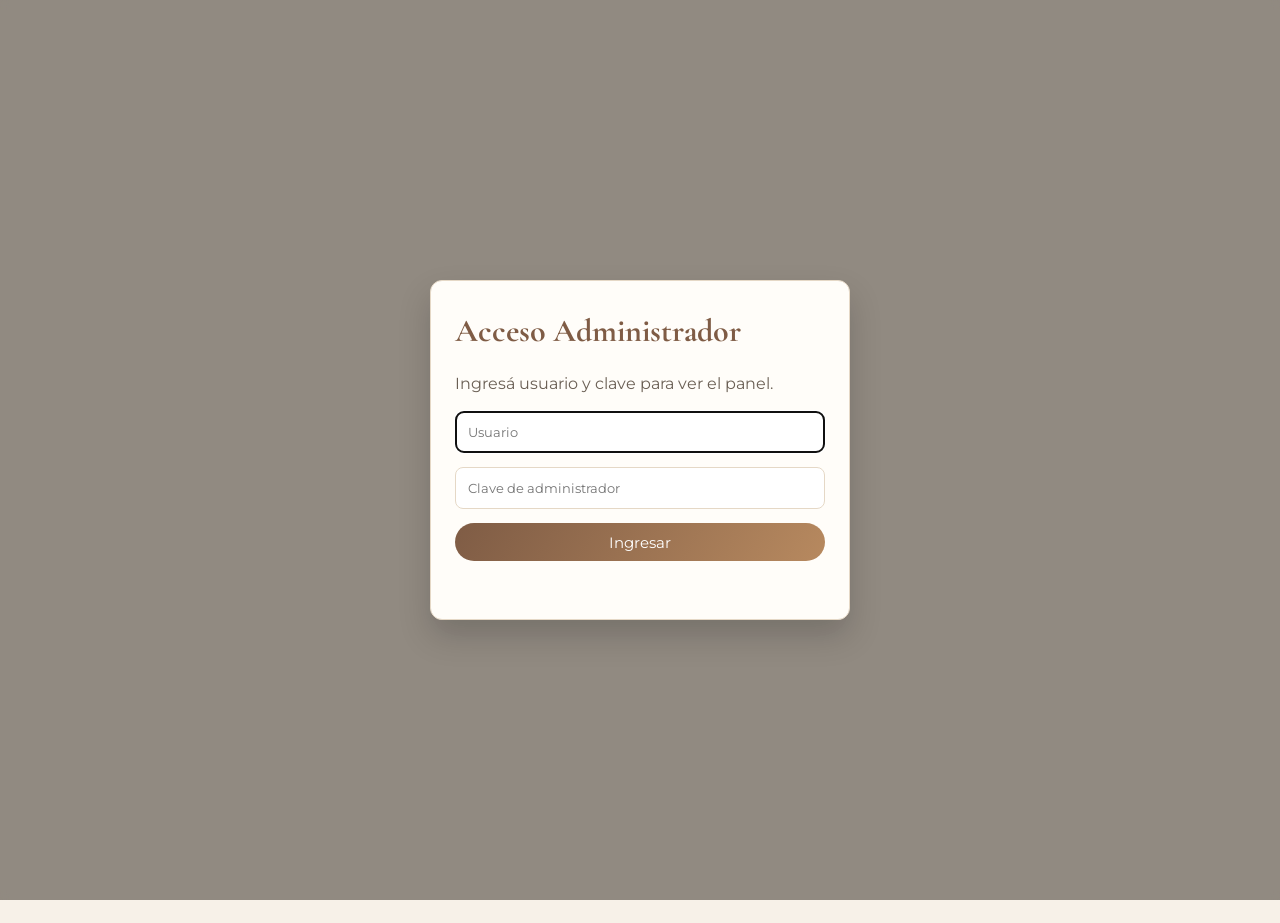
<file: admin.html>
<!DOCTYPE html>
<html lang="es">

<head>
    <meta charset="UTF-8">
    <meta name="viewport" content="width=device-width, initial-scale=1.0">
    <title>Panel de Administracion - Boda Y&W</title>
    <link rel="preconnect" href="https://fonts.googleapis.com">
    <link rel="preconnect" href="https://fonts.gstatic.com" crossorigin>
    <link
        href="https://fonts.googleapis.com/css2?family=Cormorant+Garamond:ital,wght@0,600;1,400&family=Montserrat:wght@400;500;600&display=swap"
        rel="stylesheet">
    <!-- Enlazamos el estilo base y el nuevo de administrador -->
    <link rel="stylesheet" href="style.css">
    <link rel="stylesheet" href="admin-style.css">
</head>

<body>

    <div id="admin-lock" class="admin-lock" aria-live="polite">
        <form id="admin-login-form" class="admin-login-card">
            <h2>Acceso Administrador</h2>
            <p>Ingresá usuario y clave para ver el panel.</p>
            <input type="text" id="admin-username-input" placeholder="Usuario" autocomplete="username" required>
            <input type="password" id="admin-password-input" placeholder="Clave de administrador" required>
            <button type="submit" class="btn-action">Ingresar</button>
            <p id="admin-login-error" class="admin-login-error"></p>
        </form>
    </div>

    <div class="admin-container admin-panel-hidden">
        <h1 class="section-title">Panel de Control</h1>
        <p class="admin-subtitle">Lista global de confirmaciones de la boda de Yuriangel y Williams.</p>

        <!-- Tarjetas de Métricas -->
        <div class="metrics-grid">
            <div class="metric-card">
                <h3>Total Respuestas</h3>
                <p id="metric-respuestas">0</p>
            </div>
            <div class="metric-card">
                <h3>Confirmados (SÍ)</h3>
                <p id="metric-si">0</p>
            </div>
            <div class="metric-card">
                <h3>No Asisten</h3>
                <p id="metric-no">0</p>
            </div>
            <div class="metric-card">
                <h3>Con Vehículo</h3>
                <p id="metric-autos">0</p>
            </div>
        </div>
        <!-- Generador de Links personalizados -->
        <div class="metric-card" style="text-align: left; margin-bottom: 2rem;">
            <h3 style="margin-bottom: 1rem;">Generador de Links de Invitación</h3>
            <div class="generator-form" style="display: flex; gap: 1rem; flex-wrap: wrap; align-items: flex-end;">
                <div style="flex: 2; min-width: 200px;">
                    <label for="gen-nombre"
                        style="display:block; font-size:0.8rem; margin-bottom:0.3rem; color:var(--muted);">Nombre del
                        Invitado o Familia:</label>
                    <input type="text" id="gen-nombre" placeholder="Ej: Familia Gomez o Juan Perez"
                        style="width:100%; padding:0.6rem; border:1px solid var(--line); border-radius:4px; font-family:inherit;">
                </div>
                <div style="flex: 1; min-width: 80px;">
                    <label for="gen-pases"
                        style="display:block; font-size:0.8rem; margin-bottom:0.3rem; color:var(--muted);">Pases:</label>
                    <input type="number" id="gen-pases" min="1" value="2"
                        style="width:100%; padding:0.6rem; border:1px solid var(--line); border-radius:4px; font-family:inherit;">
                </div>
                <button id="btn-generar" class="btn-action" style="padding: 0.65rem 1.5rem;">Generar Link</button>
            </div>

            <!-- Resultado -->
            <div id="resultado-link-container"
                style="display: none; margin-top: 1.5rem; padding: 1rem; background: var(--bg-soft); border-radius: 6px; border: 1px dashed var(--primary);">
                <p style="font-size: 0.85rem; margin-bottom: 0.5rem; color: var(--primary); font-weight: 600;">¡Link
                    generado con éxito!</p>
                <div style="display: flex; gap: 0.5rem;">
                    <input type="text" id="input-url-generada" readonly
                        style="flex: 1; padding: 0.5rem; border: 1px solid var(--line); border-radius: 4px; font-family: monospace; font-size: 0.85rem; background: white;">
                    <button id="btn-copiar" class="btn-action"
                        style="background: var(--primary); color: white; padding: 0.5rem 1rem;">Copiar</button>
                </div>
            </div>
        </div>
        <!-- Botones de Acción -->
        <div class="admin-actions">
            <button id="btn-exportar" class="btn-action">📊 Exportar a Excel</button>
            <button id="btn-exportar-playlist" class="btn-action">🎵 Exportar Playlist</button>
            <button id="btn-limpiar-playlist" class="btn-danger-global">Borrar Playlist</button>
            <button id="btn-limpiar" class="btn-danger-global">Borrar Todos los Datos</button>
        </div>

        <!-- Tabla de Datos Responiva -->
        <div class="table-responsive">
            <table class="admin-table">
                <thead>
                    <tr>
                        <th>Invitado / Familia</th>
                        <th>Asistencia</th>
                        <th>Menú</th>
                        <th>Alergias</th>
                        <th>Vehículo (Tipo/Modelo)</th>
                        <th>Patente</th>
                        <th>Fecha Confirmación</th>
                        <th>Canción Sugerida</th>
                        <th>Acciones</th>
                    </tr>
                </thead>
                <tbody id="admin-tbody">
                    <!-- Se rellena dinámicamente -->
                </tbody>
            </table>
        </div>

        <h2 class="section-title" style="font-size: 2.2rem; margin-top: 1rem;">Playlist Sugerida</h2>
        <div class="table-responsive">
            <table class="admin-table">
                <thead>
                    <tr>
                        <th>Canción</th>
                        <th>Cantante</th>
                        <th>Motivo</th>
                        <th>Fecha</th>
                        <th>Acciones</th>
                    </tr>
                </thead>
                <tbody id="admin-playlist-tbody">
                    <!-- Se rellena dinámicamente -->
                </tbody>
            </table>
        </div>

        <a href="https://invitaciones-boda-yuri.vercel.app/" class="parking-link">Volver a la Invitacion</a>
    </div>

    <!-- Script exclusivo de administración -->
    <script src="admin-script.js"></script>
</body>

</html>
</file>
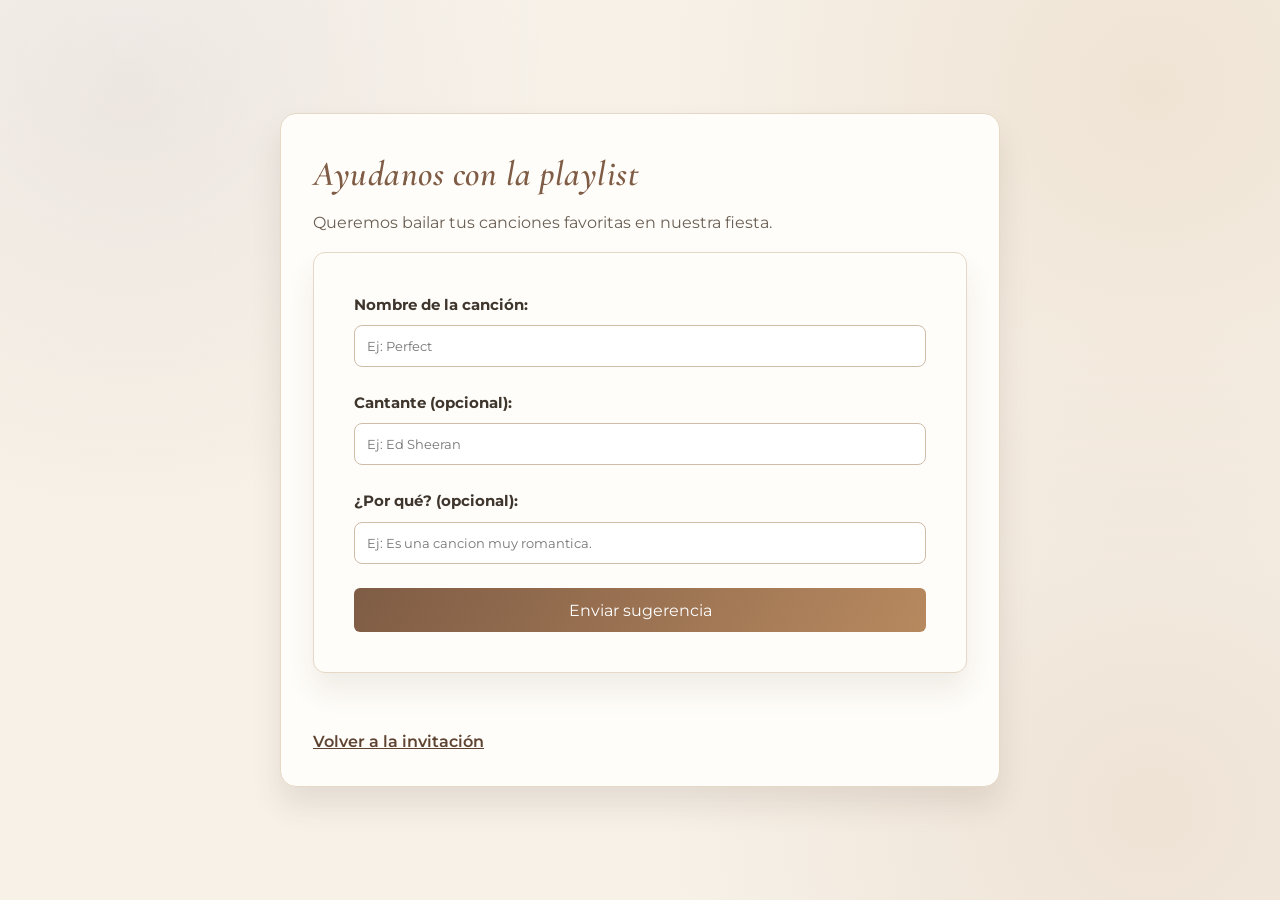
<file: playlist.html>
<!DOCTYPE html>
<html lang="es">

<head>
    <meta charset="UTF-8">
    <meta name="viewport" content="width=device-width, initial-scale=1.0">
    <title>Playlist de la Boda - Y&W</title>
    <link rel="preconnect" href="https://fonts.googleapis.com">
    <link rel="preconnect" href="https://fonts.gstatic.com" crossorigin>
    <link
        href="https://fonts.googleapis.com/css2?family=Cormorant+Garamond:ital,wght@0,500;0,700;1,400&family=Montserrat:wght@400;500;600&display=swap"
        rel="stylesheet">
    <link rel="stylesheet" href="style.css">
    <link rel="stylesheet" href="playlist-style.css">
</head>

<body>
    <main class="playlist-page">
        <section class="playlist-card">
            <h1 class="section-title">Ayudanos con la playlist</h1>
            <p class="playlist-subtitle">Queremos bailar tus canciones favoritas en nuestra fiesta.</p>

            <form id="playlist-form" class="wedding-form">
                <div class="form-group">
                    <label for="cancion">Nombre de la canción:</label>
                    <input type="text" id="cancion" name="cancion" placeholder="Ej: Perfect" required>
                </div>

                <div class="form-group">
                    <label for="cantante">Cantante (opcional):</label>
                    <input type="text" id="cantante" name="cantante" placeholder="Ej: Ed Sheeran">
                </div>

                <div class="form-group">
                    <label for="motivo">¿Por qué? (opcional):</label>
                    <input type="text" id="motivo" name="motivo" placeholder="Ej: Es una cancion muy romantica.">
                </div>

                <button type="submit" class="btn-submit">Enviar sugerencia</button>
            </form>

            <p id="playlist-message" class="playlist-message" aria-live="polite"></p>

            <a href="index.html" class="playlist-back-link">Volver a la invitación</a>
        </section>
    </main>

    <script src="playlist-script.js"></script>
</body>

</html>
</file>
<file: style.css>
/* RESET & ELEMENTOS BASE */
:root {
    --bg-main: #f7f1e8;
    --bg-soft: #efe4d4;
    --card: #fffdf9;
    --text: #3e352d;
    --muted: #6a5f54;
    --primary: #7f5c45;
    --primary-dark: #5f4332;
    --accent: #b7895f;
    --line: #e5d8c6;
    --ok: #3f7d3a;
    --error: #b74545;
}

* {
    margin: 0;
    padding: 0;
    box-sizing: border-box;
    scroll-behavior: smooth;
}

body {
    font-family: 'Montserrat', sans-serif;
    background:
        radial-gradient(circle at 10% 5%, rgba(255, 255, 255, 0.7), transparent 30%),
        radial-gradient(circle at 90% 10%, rgba(215, 184, 148, 0.24), transparent 35%),
        var(--bg-main);
    color: var(--text);
    line-height: 1.6;
}

.container {
    width: 90%;
    max-width: 1000px;
    margin: 0 auto;
    padding: 4rem 0;
}

.text-center { text-align: center; }
.section-title {
    font-family: 'Cormorant Garamond', serif;
    font-size: 2.2rem;
    color: var(--primary);
    font-style: italic;
    margin-bottom: 0.5rem;
    font-weight: 600;
    letter-spacing: 0.5px;
}
.section-subtitle {
    font-size: 1.1rem;
    margin-bottom: 2.5rem;
    opacity: 0.85;
}

/* 1. NAVBAR */
.navbar {
    position: fixed;
    top: 0;
    width: 100%;
    background-color: rgba(247, 241, 232, 0.86);
    backdrop-filter: blur(8px);
    box-shadow: 0 10px 30px rgba(63, 43, 28, 0.08);
    z-index: 1000;
}
.nav-container {
    display: flex;
    justify-content: space-between;
    align-items: center;
    max-width: 1200px;
    margin: 0 auto;
    padding: 1rem 5%;
}
.nav-logo {
    font-family: 'Cormorant Garamond', serif;
    font-size: 1.8rem;
    font-weight: 700;
    text-decoration: none;
    color: var(--primary);
}
.nav-links {
    display: flex;
    list-style: none;
    gap: 1.5rem;
}
.nav-links a {
    text-decoration: none;
    color: var(--text);
    font-size: 0.95rem;
    transition: color 0.3s;
}
.nav-links a:hover { color: var(--primary); }

/* Celulares (Menú responsivo básico) */
@media (max-width: 768px) {
    .nav-links { display: none; } /* Oculto para simplificar sin JS extra, o podés usar flex-direction column */
}

/* 2. PORTADA */
.hero-wedding {
    background: linear-gradient(rgba(0, 0, 0, 0.45), rgba(0, 0, 0, 0.45)), 
                url('https://images.unsplash.com/photo-1519741497674-611481863552?auto=format&fit=crop&q=80&w=1200') no-repeat center center/cover;
    height: 100vh;
    display: flex;
    justify-content: center;
    align-items: center;
    text-align: center;
    color: #ffffff;
    padding-top: 60px;
}
.novios-names {
    font-family: 'Cormorant Garamond', serif;
    font-size: 4.5rem;
    font-style: italic;
    font-weight: 700;
    margin-bottom: 1rem;
    text-shadow: 2px 2px 4px rgba(0,0,0,0.3);
}
.hero-date, .hero-place {
    font-size: 1.3rem;
    letter-spacing: 2px;
    margin-bottom: 0.5rem;
}

/* CONTADOR REGRESIVO */
.countdown-container {
    display: flex;
    justify-content: center;
    gap: 1rem;
    margin-top: 2.5rem;
}
.time-box {
    background-color: rgba(255, 255, 255, 0.9);
    color: var(--text);
    padding: 1rem;
    border-radius: 8px;
    min-width: 85px;
    box-shadow: 0 4px 10px rgba(0,0,0,0.15);
}
.time-box span {
    font-size: 2rem;
    font-weight: bold;
    color: var(--primary);
    display: block;
}
.time-box p { font-size: 0.85rem; margin-top: 2px; }

/* 3. BIENVENIDA PERSONALIZADA */
.welcome-section {
    background-color: var(--bg-soft);
    border-bottom: 1px solid var(--line);
}
#welcome-title {
    font-family: 'Cormorant Garamond', serif;
    font-size: 2.5rem;
    color: var(--primary);
    margin-bottom: 1rem;
}
.welcome-text { font-size: 1.2rem; }
.pases-badge {
    display: inline-block;
    margin-top: 1.5rem;
    background: linear-gradient(135deg, var(--primary), var(--accent));
    color: white;
    padding: 0.5rem 1.5rem;
    border-radius: 20px;
    font-size: 1rem;
}

/* 4. NUESTRA HISTORIA (CARRUSEL & HOVER) */
.history-section {
    width: min(94vw, 1400px);
    max-width: 1400px;
}

.history-carousel-shell {
    position: relative;
    margin-top: 2rem;
    padding: 0 1rem;
}

.history-carousel {
    overflow-x: auto;
    overflow-y: hidden;
    padding: 0.5rem 0;
    touch-action: pan-x;
    -webkit-overflow-scrolling: touch;
    scrollbar-width: none;
    cursor: grab;
}

.history-carousel::-webkit-scrollbar {
    display: none;
}

.history-carousel.is-dragging {
    cursor: grabbing;
}

.history-carousel.is-dragging .history-track {
    cursor: grabbing;
}

.history-carousel.is-dragging .history-item img {
    transform: none;
}

.history-carousel.is-dragging .overlay {
    opacity: 0;
}

.history-slider-wrap {
    margin: 0.9rem auto 0;
    width: min(520px, 82vw);
}

.history-pagination {
    display: flex;
    align-items: center;
    justify-content: center;
    gap: 0.45rem;
}

.history-segment {
    border: none;
    width: 2.9rem;
    height: 0.38rem;
    border-radius: 999px;
    background: rgba(127, 92, 69, 0.25);
    cursor: pointer;
    transition: background-color 0.2s ease, transform 0.2s ease;
}

.history-segment:hover {
    background: rgba(127, 92, 69, 0.45);
}

.history-segment.is-active {
    background: var(--primary-dark);
    transform: scaleY(1.08);
}

.history-segment:focus-visible {
    outline: 2px solid var(--accent);
    outline-offset: 3px;
}

.history-slider {
    width: 100%;
    accent-color: var(--primary);
    cursor: pointer;
}

.history-slider:focus-visible {
    outline: 2px solid var(--accent);
    outline-offset: 4px;
}

.history-slider::-webkit-slider-runnable-track {
    height: 0.4rem;
    border-radius: 999px;
    background: linear-gradient(90deg, rgba(127, 92, 69, 0.22), rgba(127, 92, 69, 0.55));
}

.history-slider::-webkit-slider-thumb {
    -webkit-appearance: none;
    appearance: none;
    width: 18px;
    height: 18px;
    border-radius: 50%;
    border: 2px solid #fff;
    background: var(--primary-dark);
    margin-top: -5px;
    box-shadow: 0 4px 10px rgba(62, 43, 29, 0.2);
}

.history-slider::-moz-range-track {
    height: 0.4rem;
    border-radius: 999px;
    background: linear-gradient(90deg, rgba(127, 92, 69, 0.22), rgba(127, 92, 69, 0.55));
}

.history-slider::-moz-range-thumb {
    width: 18px;
    height: 18px;
    border-radius: 50%;
    border: 2px solid #fff;
    background: var(--primary-dark);
    box-shadow: 0 4px 10px rgba(62, 43, 29, 0.2);
}

.history-carousel::before,
.history-carousel::after {
    content: none;
}

.history-carousel::before {
    display: none;
}

.history-carousel::after {
    display: none;
}

.history-track {
    display: flex;
    gap: 1.5rem;
    width: max-content;
}

.history-item {
    position: relative;
    overflow: hidden;
    border-radius: 12px;
    flex: 0 0 clamp(240px, 30vw, 360px);
    height: 460px;
    box-shadow: 0 10px 24px rgba(90, 66, 46, 0.12);
}

.history-item img {
    width: 100%;
    height: 100%;
    object-fit: cover;
    transition: transform 0.5s ease;
    user-select: none;
    -webkit-user-drag: none;
}
.overlay {
    position: absolute;
    top: 0; left: 0; width: 100%; height: 100%;
    background-color: rgba(105, 76, 56, 0.86);
    color: white;
    display: flex;
    justify-content: center;
    align-items: center;
    opacity: 0;
    transition: opacity 0.3s ease;
    padding: 1rem;
    text-align: center;
    font-size: 1.2rem;
    font-style: italic;
    pointer-events: none;
}

.history-item.is-active img {
    transform: scale(1.06);
}

.history-item.is-active .overlay {
    opacity: 1;
}

@media (max-width: 1200px) {
    .history-section {
        width: 92%;
        max-width: 1100px;
    }
}

@media (max-width: 768px) {
    .history-section {
        width: 90%;
        max-width: none;
    }

    .history-carousel-shell {
        padding: 0 0.25rem;
    }

    .history-track {
        gap: 1rem;
    }

    .history-item {
        flex-basis: 66vw;
        height: 380px;
    }

    .history-slider-wrap {
        width: min(420px, 88vw);
        margin-top: 0.75rem;
    }

    .history-pagination {
        gap: 0.35rem;
    }

    .history-segment {
        width: 2.35rem;
        height: 0.34rem;
    }
}

/* 5. DETALLES DEL EVENTO */
.details-section { background-color: #ffffff; }
.details-grid {
    display: flex;
    gap: 2rem;
    flex-wrap: wrap;
    margin-bottom: 3rem;
}
.details-card {
    flex: 1;
    min-width: 290px;
    background: var(--card);
    padding: 2.5rem;
    border-radius: 12px;
    text-align: center;
    border: 1px solid var(--line);
    box-shadow: 0 14px 24px rgba(90, 66, 46, 0.07);
}
.details-card .icon { font-size: 2.5rem; margin-bottom: 1rem; }
.details-card h3 {
    color: var(--primary);
    font-family: 'Cormorant Garamond', serif;
    font-size: 1.7rem;
    margin-bottom: 1rem;
}
.cronograma {
    text-align: left;
    margin: 1.5rem auto;
    background: white;
    padding: 1.5rem;
    border-radius: 12px;
    font-size: 0.9rem;
    border: 1px solid var(--line);
}
.cronograma h4 {
    margin-bottom: 1rem;
    color: var(--primary);
    text-align: center;
    text-transform: uppercase;
    letter-spacing: 1.5px;
    font-size: 1.15rem;
}
.cronograma ul { list-style: none; }

.itinerario-central {
    max-width: 520px;
    box-shadow: inset 0 0 0 1px rgba(127, 92, 69, 0.08);
}

.itinerario-tabla {
    display: grid;
    grid-template-columns: 92px minmax(0, 1fr);
    justify-content: center;
    gap: 0.55rem 1.2rem;
    align-items: start;
}

.itinerario-head {
    font-family: 'Cormorant Garamond', serif;
    font-size: 1.25rem;
    font-style: italic;
    color: var(--primary-dark);
    border-bottom: 1px solid var(--line);
    padding-bottom: 0.4rem;
    margin-bottom: 0.25rem;
}

.itinerario-hora {
    text-align: center;
    color: var(--primary-dark);
    font-weight: 600;
}

.itinerario-evento {
    text-align: left;
    color: var(--muted);
}
.btn-action {
    display: inline-block;
    background: linear-gradient(120deg, var(--primary), var(--accent));
    color: white;
    padding: 0.6rem 1.5rem;
    text-decoration: none;
    border-radius: 20px;
    border: none;
    cursor: pointer;
    font-family: inherit;
    font-size: 0.95rem;
    transition: transform 0.25s ease, box-shadow 0.25s ease;
}
.btn-action:hover {
    transform: translateY(-1px);
    box-shadow: 0 10px 18px rgba(95, 67, 50, 0.22);
}
.map-container { border-radius: 12px; overflow: hidden; box-shadow: 0 4px 10px rgba(0,0,0,0.05); }

/* 6. DRESS CODE */
.dress-type {
    font-family: 'Cormorant Garamond', serif;
    font-size: 2rem;
    color: var(--primary);
    margin: 1rem 0;
}
.dress-fun { font-style: italic; color: var(--error); }
.palette-container { margin-top: 2rem; }
.palette { display: flex; justify-content: center; gap: 1rem; margin-top: 1rem; }
.color-circle { width: 50px; height: 50px; border-radius: 50%; box-shadow: 0 2px 5px rgba(0,0,0,0.1); }

/* 7. REGALOS */
.gifts-section { background-color: var(--bg-soft); }
.gifts-intro { max-width: 600px; margin: 0 auto 2rem auto; }
.bank-card {
    background: white;
    max-width: 450px;
    margin: 0 auto;
    padding: 2rem;
    border-radius: 12px;
    border: 1px solid var(--line);
    position: relative;
    box-shadow: 0 10px 25px rgba(90, 66, 46, 0.1);
}
.bank-card h3 {
    margin-bottom: 1rem;
    color: var(--primary);
    font-family: 'Cormorant Garamond', serif;
    font-size: 1.8rem;
}
.cash-gift-rhyme {
    font-style: italic;
    color: var(--primary-dark);
    background: #f9f2e8;
    border: 1px dashed #d7c3ac;
    border-radius: 8px;
    padding: 0.7rem;
    margin-bottom: 1rem;
}
.bank-card p { margin-bottom: 0.5rem; }
.copy-toast {
    display: none;
    position: absolute;
    bottom: 10px; left: 50%;
    transform: translateX(-50%);
    background: var(--ok);
    color: white;
    padding: 0.3rem 1rem;
    border-radius: 4px;
    font-size: 0.8rem;
}

/* 8. SECCION PLAYLIST */
.playlist-help-section {
    background:
        radial-gradient(circle at 85% 10%, rgba(183, 137, 95, 0.16), transparent 35%),
        linear-gradient(180deg, #fffdf8 0%, #f3e9db 100%);
    border-top: 1px solid var(--line);
    border-bottom: 1px solid var(--line);
}

.playlist-help-section .section-subtitle {
    margin-bottom: 1.5rem;
}

/* 8. FORMULARIO RSVP */
.wedding-form {
    max-width: 500px;
    margin: 0 auto;
    background: var(--card);
    padding: 2.5rem;
    border-radius: 12px;
    box-shadow: 0 18px 28px rgba(90, 66, 46, 0.09);
    border: 1px solid var(--line);
}
.form-group { margin-bottom: 1.5rem; }
.form-group label { display: block; margin-bottom: 0.5rem; font-weight: bold; font-size: 0.95rem; }
.form-group input[type="text"], .form-group select {
    width: 100%;
    padding: 0.75rem;
    border: 1px solid #cfbda8;
    border-radius: 8px;
    font-family: inherit;
    background-color: #fff;
    transition: border-color 0.25s, box-shadow 0.25s;
}
.form-group input[type="text"]:focus,
.form-group select:focus {
    outline: none;
    border-color: var(--accent);
    box-shadow: 0 0 0 3px rgba(183, 137, 95, 0.2);
}
.radio-group { display: flex; flex-direction: column; gap: 0.5rem; margin-top: 0.5rem; }
.radio-inline {
    flex-direction: row;
    flex-wrap: wrap;
    gap: 1rem;
}
.btn-submit {
    width: 100%;
    background: linear-gradient(120deg, var(--primary), var(--accent));
    color: white;
    border: none;
    padding: 0.8rem; border-radius: 6px; font-family: inherit; font-size: 1rem; cursor: pointer;
    transition: transform 0.25s ease, box-shadow 0.25s ease;
}
.btn-submit:hover {
    transform: translateY(-1px);
    box-shadow: 0 10px 18px rgba(95, 67, 50, 0.22);
}
.hidden-message { margin-top: 1.5rem; font-weight: bold; color: var(--ok); display: none; }

.parking-section {
    margin-top: 1rem;
    padding: 1rem;
    background: #f8efe4;
    border: 1px solid #e6d7c4;
    border-radius: 10px;
}

.parking-section h4 {
    margin-bottom: 0.3rem;
    font-family: 'Cormorant Garamond', serif;
    font-size: 1.45rem;
    color: var(--primary-dark);
}

.parking-info {
    font-size: 0.92rem;
    color: var(--muted);
    margin-bottom: 1rem;
}

.parking-link {
    color: var(--primary-dark);
    font-weight: 600;
}

.vehiculo-campos {
    max-height: 600px;
    opacity: 1;
    transform: translateY(0);
    transition: max-height 0.28s ease, opacity 0.28s ease, transform 0.28s ease;
}

.vehiculo-campos.oculto {
    max-height: 0;
    overflow: hidden;
    opacity: 0;
    transform: translateY(-6px);
}

.playlist-group {
    margin-top: 1.5rem;
}

/* 9. ÁLBUM INVITADOS */
.photos-section { background-color: #ffffff; }
.btn-large-wedding {
    display: inline-block;
    background: linear-gradient(130deg, #b28358, #8f6747);
    color: white;
    padding: 1.2rem 2.5rem;
    text-decoration: none;
    font-size: 1.2rem;
    border-radius: 30px;
    margin: 2rem 0;
    box-shadow: 0 4px 10px rgba(0,0,0,0.1);
    transition: transform 0.2s;
}
.btn-large-wedding:hover { transform: scale(1.05); }
.qr-container { margin-top: 2rem; }
.qr-placeholder {
    margin: 1rem auto;
    width: 150px; height: 150px;
    background: #faf6f0;
    border: 2px dashed var(--primary);
    display: flex;
    flex-direction: column;
    justify-content: center;
    align-items: center;
    color: var(--primary);
    font-size: 0.8rem;
}

.qr-image {
    width: 100%;
    height: 100%;
    object-fit: cover;
    border-radius: 8px;
}

/* 10. FOOTER */
.wedding-footer {
    background-color: #3f342c;
    color: white;
    text-align: center;
    padding: 3rem 0;
}
.footer-thanks { font-size: 1.4rem; font-style: italic; margin-bottom: 1rem; }
.footer-credits { font-size: 0.85rem; opacity: 0.7; letter-spacing: 1px; }

@media (max-width: 768px) {
    .hero-wedding {
        height: auto;
        min-height: 100vh;
        padding: 6rem 1rem 3rem;
    }

    .novios-names {
        font-size: 3.2rem;
    }

    .hero-date,
    .hero-place {
        font-size: 1.05rem;
        letter-spacing: 1px;
    }

    .countdown-container {
        flex-wrap: wrap;
    }

    .time-box {
        min-width: 72px;
    }

    .wedding-form {
        padding: 1.5rem;
    }

    .itinerario-tabla {
        grid-template-columns: 76px minmax(0, 1fr);
        gap: 0.45rem 0.8rem;
        font-size: 0.88rem;
    }

    .itinerario-head {
        font-size: 1.05rem;
    }
}
</file>
<file: admin-style.css>
/* ==========================================
   ESTILOS EXCLUSIVOS DEL PANEL ADMIN
   ========================================== */

body {
    background: var(--bg-main) !important; /* Asegura mantener el fondo de la invitación */
}

.admin-lock {
    position: fixed;
    inset: 0;
    display: flex;
    align-items: center;
    justify-content: center;
    background: rgba(35, 25, 18, 0.48);
    backdrop-filter: blur(4px);
    z-index: 1000;
    padding: 1rem;
}

.admin-login-card {
    width: 100%;
    max-width: 420px;
    background: var(--card);
    border: 1px solid var(--line);
    border-radius: 12px;
    box-shadow: 0 16px 32px rgba(0, 0, 0, 0.18);
    padding: 1.5rem;
    display: grid;
    gap: 0.9rem;
}

.admin-login-card h2 {
    font-family: 'Cormorant Garamond', serif;
    color: var(--primary);
    font-size: 2rem;
}

.admin-login-card p {
    color: var(--muted);
}

.admin-login-card input {
    width: 100%;
    padding: 0.75rem;
    border: 1px solid var(--line);
    border-radius: 8px;
    font-family: inherit;
}

.admin-login-error {
    min-height: 1.2rem;
    color: var(--error) !important;
    font-size: 0.9rem;
}

.admin-panel-hidden {
    visibility: hidden;
    pointer-events: none;
}

.admin-container {
    padding: 2rem 5%;
    max-width: 1300px;
    margin: 0 auto;
}

.admin-container .section-title {
    font-size: 3rem;    
    margin-top: 1rem;
}

.admin-subtitle {
    margin-bottom: 2rem;
    color: var(--muted);
}

/* Grilla de métricas */
.metrics-grid {
    display: grid;
    grid-template-columns: repeat(auto-fit, minmax(200px, 1fr));
    gap: 1rem;
    margin-bottom: 2rem;
}

.metric-card {
    background: var(--card);
    border: 1px solid var(--line);
    padding: 1.5rem;
    border-radius: 8px;
    text-align: center;
    box-shadow: 0 4px 10px rgba(63, 43, 28, 0.02);
}

.metric-card h3 {
    font-size: 0.85rem;
    color: var(--muted);
    text-transform: uppercase;
    margin-bottom: 0.5rem;
    letter-spacing: 0.5px;
}

.metric-card p {
    font-size: 2rem;
    font-weight: bold;
    color: var(--primary);
}

/* Acciones */
.admin-actions {
    display: flex;
    gap: 1rem;
    margin-bottom: 1.5rem;
    justify-content: space-between;
    align-items: center;
}

.btn-danger-global {
    background-color: var(--error);
    color: white;
    border: none;
    padding: 0.6rem 1.2rem;
    border-radius: 20px;
    cursor: pointer;
    font-family: inherit;
    font-size: 0.9rem;
    transition: background-color 0.2s;
}

.btn-danger-global:hover {
    background-color: #963535;
}

.btn-row-eliminar {
    background: var(--error);
    color: white;
    border: none;
    padding: 0.4rem 0.8rem;
    border-radius: 4px;
    cursor: pointer;
    font-size: 0.8rem;
}

.btn-row-eliminar-playlist {
    background: var(--error);
    color: white;
    border: none;
    padding: 0.4rem 0.8rem;
    border-radius: 4px;
    cursor: pointer;
    font-size: 0.8rem;
}

/* Tabla estructurada */
.table-responsive {
    overflow-x: auto;
    background: white;
    border-radius: 8px;
    border: 1px solid var(--line);
    box-shadow: 0 4px 12px rgba(0,0,0,0.04);
    margin-bottom: 2rem;
}

.admin-table {
    width: 100%;
    border-collapse: collapse;
    text-align: left;
    font-size: 0.9rem;
}

.admin-table th, 
.admin-table td {
    padding: 1rem;
    border-bottom: 1px solid var(--line);
}

.admin-table th {
    background-color: var(--bg-soft);
    color: var(--primary);
    font-weight: 600;
}

.admin-table tr:hover {
    background-color: #faf6f0;
}

/* Estados visuales rápidos */
.badge-status {
    padding: 0.25rem 0.6rem;
    border-radius: 12px;
    font-size: 0.8rem;
    font-weight: bold;
}

.badge-si {
    background-color: #e6f4ea;
    color: var(--ok);
}

.badge-no {
    background-color: #fce8e6;
    color: var(--error);
}

/* Responsivo para pantallas chicas */
@media (max-width: 768px) {
    .admin-actions {
        flex-direction: column;
        align-items: stretch;
        gap: 0.75rem;
    }
}

/* Generador de enlaces */
.generator-form input:focus {
    outline: none;
    border-color: var(--primary) !important;
}

#btn-copiar {
    transition: opacity 0.2s;
    cursor: pointer;
}

#btn-copiar:hover {
    opacity: 0.9;
}
</file>
<file: playlist-style.css>
body {
    min-height: 100vh;
}

.playlist-page {
    min-height: 100vh;
    display: grid;
    place-items: center;
    padding: 2rem 1rem;
    background:
        radial-gradient(circle at 10% 10%, rgba(127, 92, 69, 0.12), transparent 30%),
        radial-gradient(circle at 90% 90%, rgba(183, 137, 95, 0.14), transparent 35%);
}

.playlist-card {
    width: min(720px, 100%);
    background: #fffdf9;
    border: 1px solid var(--line);
    border-radius: 16px;
    padding: 2rem;
    box-shadow: 0 18px 30px rgba(90, 66, 46, 0.12);
}

.playlist-card .wedding-form {
    max-width: 100%;
    margin-top: 1rem;
}

.playlist-subtitle {
    color: var(--muted);
    margin-bottom: 0.5rem;
}

.playlist-message {
    margin-top: 1rem;
    min-height: 1.2rem;
    font-weight: 600;
}

.playlist-back-link {
    display: inline-block;
    margin-top: 1.25rem;
    color: var(--primary-dark);
    font-weight: 600;
}

@media (max-width: 768px) {
    .playlist-card {
        padding: 1.25rem;
    }
}
</file>
